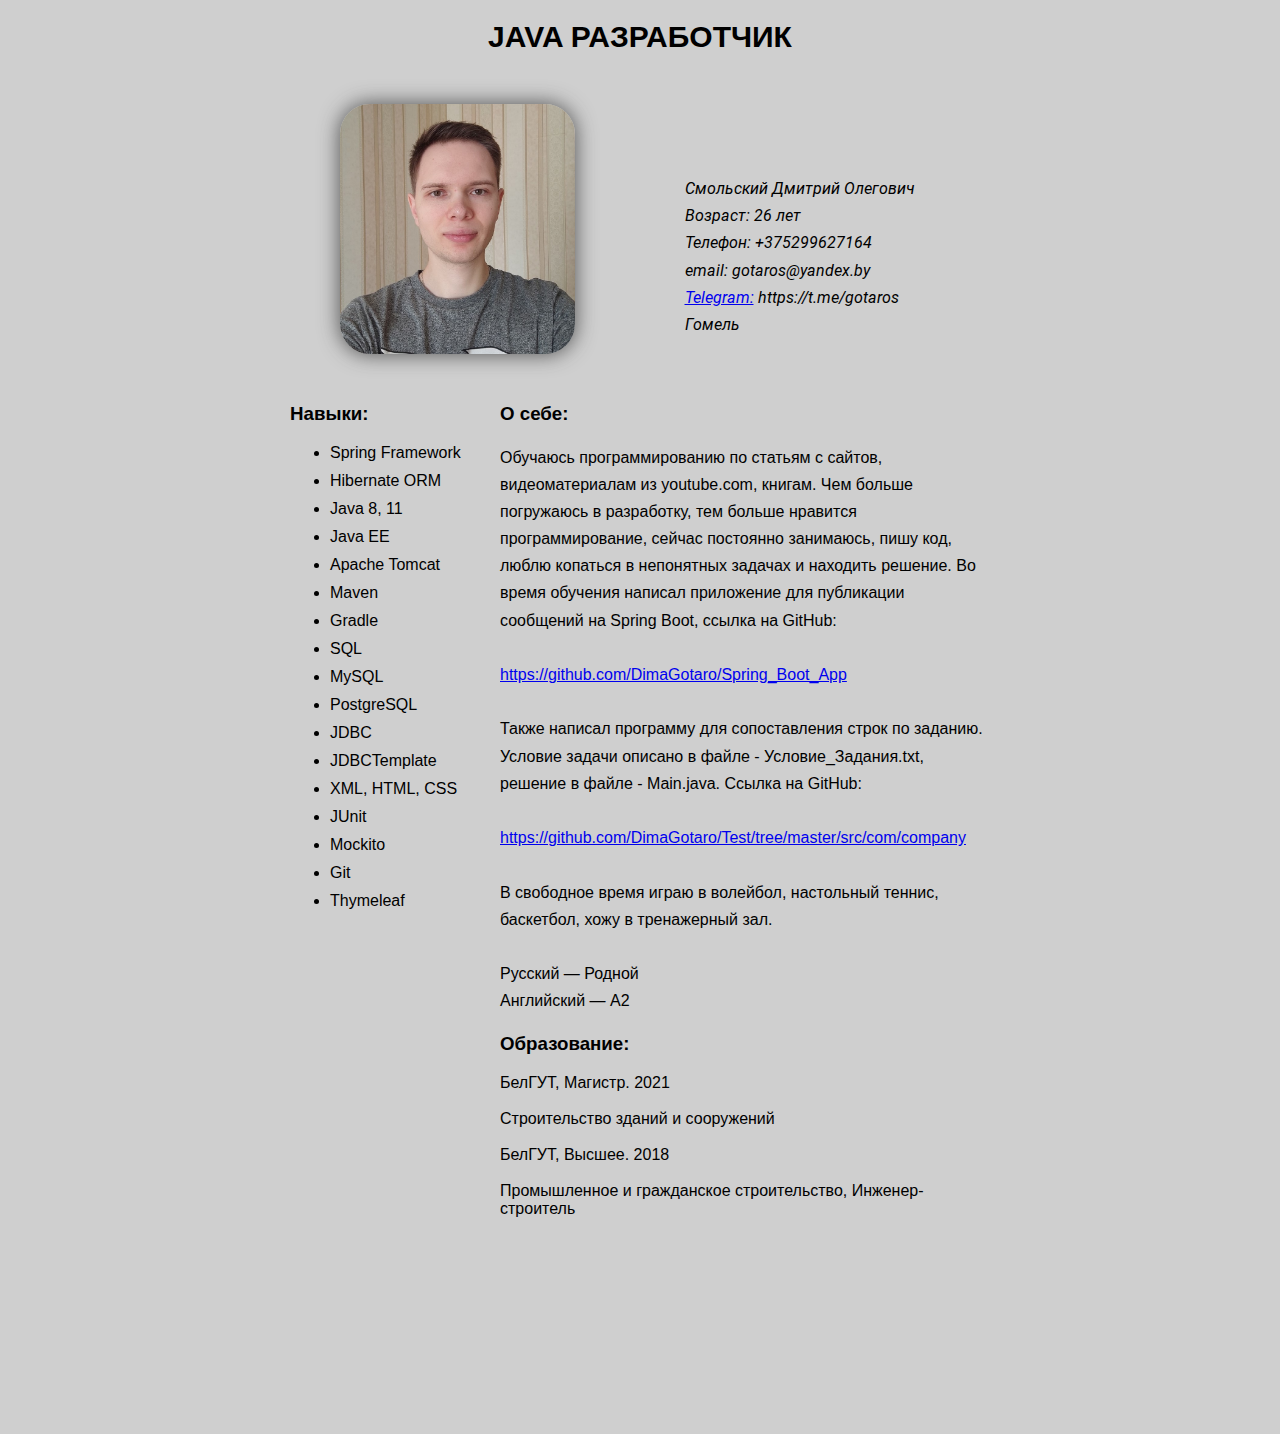
<file: index.html>
<!DOCTYPE html>
<html lang="en">
<head>
  <meta charset="UTF-8">
  <title>Resume</title>
  <link rel="stylesheet" href="stylesResume.css">
</head>
<body>
  <div class="cont">
    <h1>JAVA РАЗРАБОТЧИК</h1>
    <div class="inf">
      <img src="img/photo2.jpg" alt="Дмитрий" class="img">
      <p class="inf_p">
      Смольский Дмитрий Олегович<br>
      Возраст: 26 лет<br>
      Телефон: +375299627164<br>
      email: gotaros@yandex.by<br>
      <a href="https://t.me/gotaros" target="_blank">Telegram:</a> https://t.me/gotaros<br>
      Гомель<br>
      </p>
    </div>
  <div class="flex">
    <div class="fl1">
    <h3>Навыки:</h3>
    <ul>
      <li>Spring Framework</li>
      <li>Hibernate ORM</li>
      <li>Java 8, 11</li>
      <li>Java EE</li>
      <li>Apache Tomcat</li>
      <li>Maven</li>
      <li>Gradle</li>
      <li>SQL</li>
      <li>MySQL</li>
      <li>PostgreSQL</li>
      <li>JDBC</li>
      <li>JDBCTemplate</li>
      <li>XML, HTML, CSS</li>
      <li>JUnit</li>
      <li>Mockito</li>
      <li>Git</li>
      <li>Thymeleaf</li>
    </ul>
    </div>
    <div class="fl2">
    <h3>О себе:</h3>
    <p class="p_inf">
      Обучаюсь программированию по статьям с сайтов, видеоматериалам из youtube.com, книгам. Чем больше погружаюсь в разработку, тем больше нравится программирование, сейчас постоянно занимаюсь, пишу код, люблю копаться в непонятных задачах и находить решение. Во время обучения написал приложение для публикации сообщений на Spring Boot, ссылка на GitHub:
      <br>
      <br>
      <a href="https://github.com/DimaGotaro/Spring_Boot_App" target="_blank">https://github.com/DimaGotaro/Spring_Boot_App</a>
      <br>
      <br>
      Также написал программу для сопоставления строк по заданию. Условие задачи описано в файле - Условие_Задания.txt, решение в файле - Main.java. Ссылка на GitHub:
      <br>
      <br>
      <a href="https://github.com/DimaGotaro/Test/tree/master/src/com/company" target="_blank">https://github.com/DimaGotaro/Test/tree/master/src/com/company</a>
      <br>
      <br>
      В свободное время играю в волейбол, настольный теннис, баскетбол, хожу в тренажерный зал.
      <br>
      <br>
      Русский — Родной
      <br>
      Английский — A2
    </p>
    <h3>Образование:</h3>
    <p>
      БелГУТ, Магистр. 2021
      <br>
      <br>
      Строительство зданий и сооружений
      <br>
      <br>
      БелГУТ, Высшее. 2018 
      <br>
      <br>
      Промышленное и гражданское строительство, Инженер-строитель
      </p>
    </div>
  </div>
  </div>
</body>
</html>
</file>
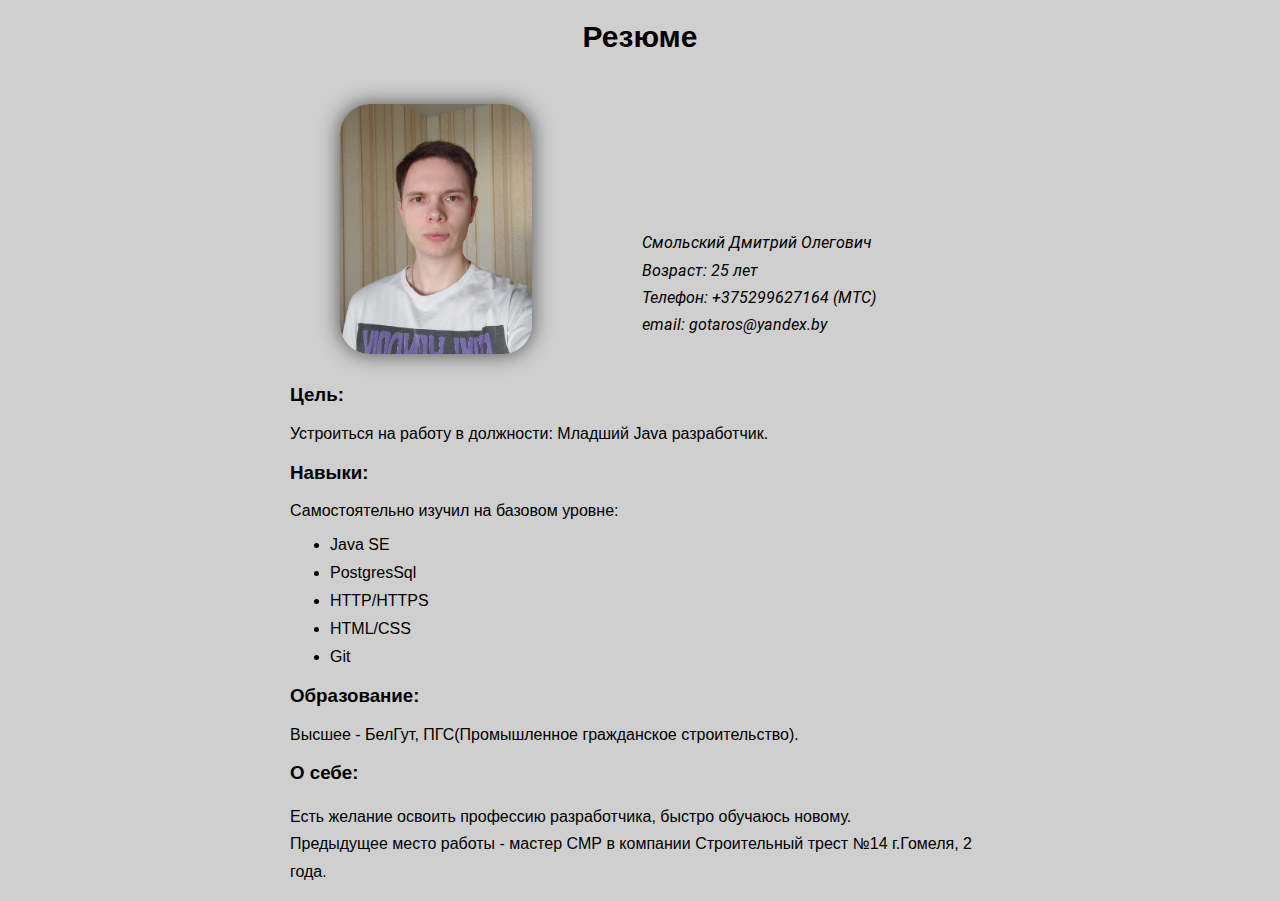
<file: resume.html>
<!DOCTYPE html>
<html lang="en">
<head>
  <meta charset="UTF-8">
  <title>Resume</title>
  <link rel="stylesheet" href="stylesResume.css">
</head>
<body>
  <div class="cont">
    <h1>Резюме</h1>
    <div class="inf">
      <img src="img/photo.jpg" alt="Дмитрий" class="img">
      <p class="inf_p">
      Смольский Дмитрий Олегович<br>
      Возраст: 25 лет<br>
      Телефон: +375299627164 (MTC)<br>
      email: gotaros@yandex.by<br>
      </p>
    </div>
    <h3>Цель:</h3>
    <p>Устроиться на работу в должности:
    Младший Java разработчик.
    </p>
    <h3>Навыки:</h3>
    <p>Самостоятельно изучил на базовом уровне:</p>
    <ul>
      <li>Java SE</li>
      <li>PostgresSql</li>
      <li>HTTP/HTTPS</li>
      <li>HTML/CSS</li>
      <li>Git</li>
    </ul>
    <h3>Образование:</h3>
    <p>Высшее - БелГут, ПГС(Промышленное гражданское строительство).</p>
    <h3>О себе:</h3>
    <p class="p_inf">Есть желание освоить профессию разработчика, быстро обучаюсь новому. <br>
    Предыдущее место работы - мастер СМР в компании Строительный трест №14 г.Гомеля, 2 года.
    </p>
  </div>
</body>
</html>
</file>
<file: stylesResume.css>
@font-face {
  font-family: reg; src: url(Roboto/Roboto-Regular.ttf);
  font-family: italic; src: url(Roboto/Roboto-Italic.ttf);
}

h1 {
  text-align: center;
  font-size: 30px;
}

body {
  background-color: #cfcfcf;
  font-family: reg, sans-serif;
}

.cont {
max-width: 700px;
margin: auto;
}

.inf {
  display: flex;
  align-items: flex-end;
  margin-bottom: 30px;
  margin-top: 50px;
}

.inf_p {
font-family: italic, sans-serif;
margin-left: 110px;
line-height: 1.7;
}

.img {
  height: 250px;
  margin-left: 50px;
  border-radius: 30px;
  box-shadow:  0px 0px 20px 1px rgb(44 44 44 / 73%);
}

li {
  margin-bottom: 10px;
}

.p_inf {
  line-height: 1.7;
}

.flex {
  display: flex;
  margin-bottom: 200px;
}

.fl2 {
  margin-left: 30px;
}

.fl1 li {
  width: 140px;
}
</file>
